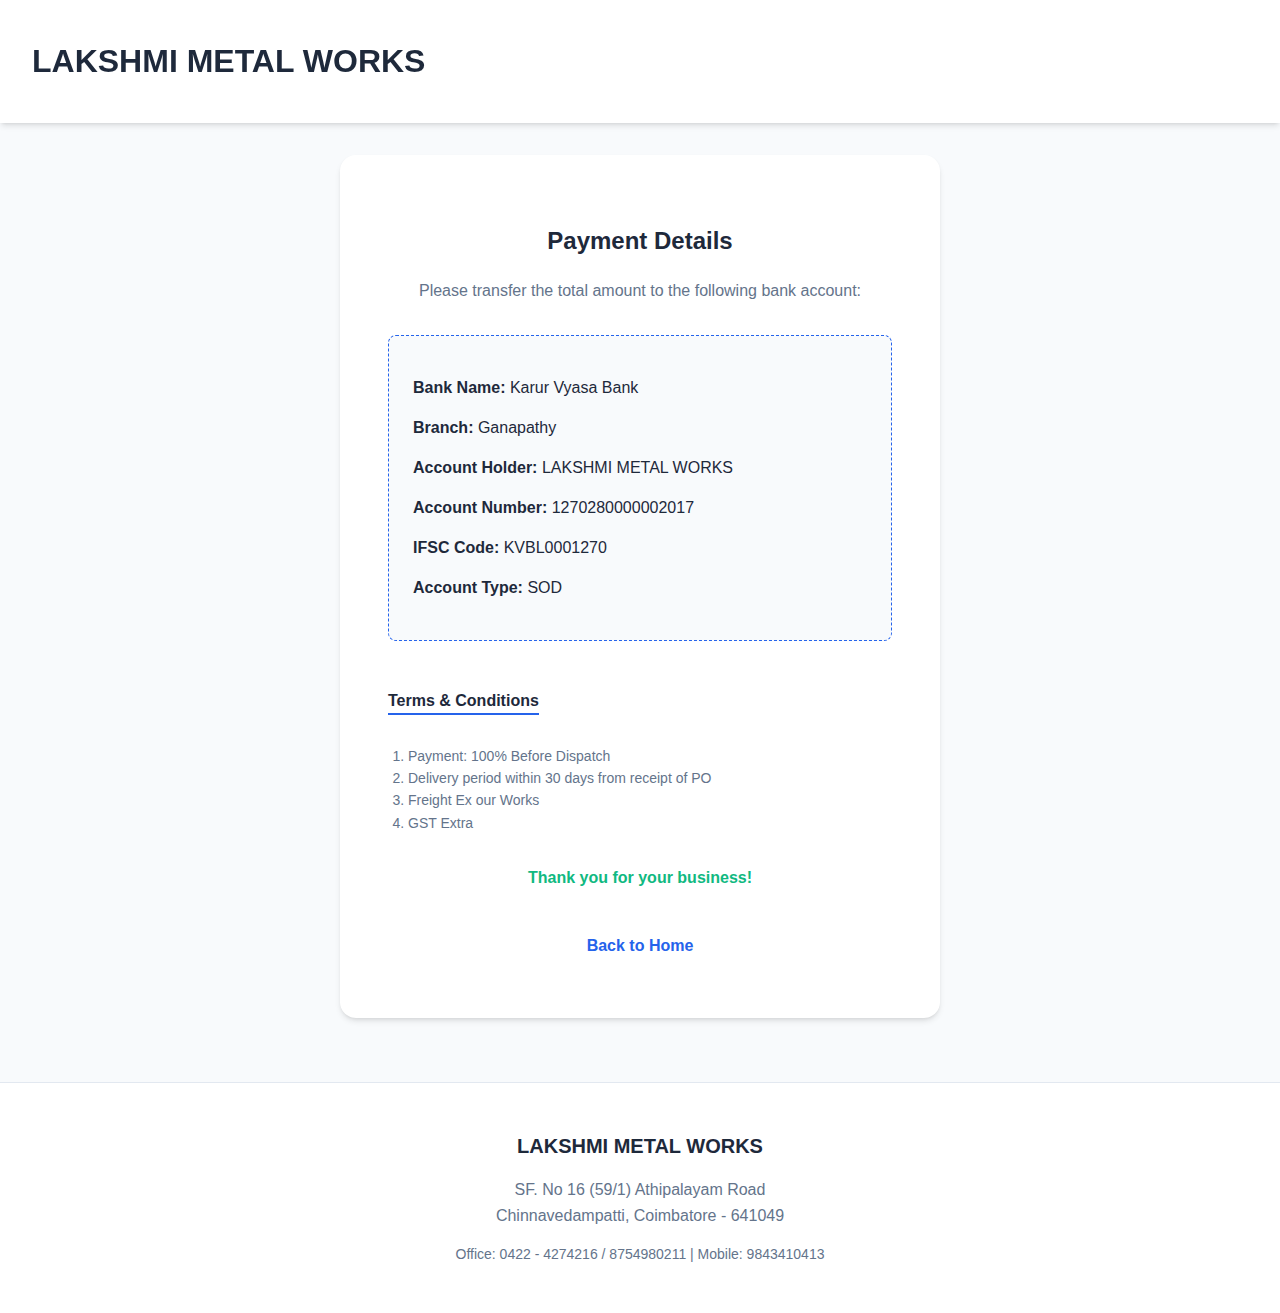
<file: templates/checkout.html>
<!DOCTYPE html>
<html lang="en">

<head>
    <meta charset="UTF-8">
    <title>Checkout - LAKSHMI METAL WORKS</title>
    <link rel="stylesheet" href="/static/css/styles.css">
</head>

<body>
    <header>
        <h1><a href="/" style="text-decoration:none; color:inherit;">LAKSHMI METAL WORKS</a></h1>
    </header>
    <div class="container" style="max-width: 600px;">
        <div class="checkout-card">
            <h2>Payment Details</h2>
            <p style="color: var(--text-muted); margin-bottom: 2rem;">Please transfer the total amount to the following
                bank account:</p>
            <div
                style="background:var(--bg); padding: 1.5rem; border-radius: 8px; text-align: left; border: 1px dashed var(--primary);">
                <p><strong>Bank Name:</strong> Karur Vyasa Bank</p>
                <p><strong>Branch:</strong> Ganapathy</p>
                <p><strong>Account Holder:</strong> LAKSHMI METAL WORKS</p>
                <p><strong>Account Number:</strong> 1270280000002017</p>
                <p><strong>IFSC Code:</strong> KVBL0001270</p>
                <p><strong>Account Type:</strong> SOD</p>
            </div>

            <div style="margin-top: 2rem; text-align: left;">
                <h3
                    style="font-size: 1rem; color: var(--text-main); border-bottom: 2px solid var(--primary); display: inline-block; margin-bottom: 1rem;">
                    Terms & Conditions</h3>
                <ol style="padding-left: 1.25rem; font-size: 0.875rem; color: var(--text-muted); line-height: 1.6;">
                    <li>Payment: 100% Before Dispatch</li>
                    <li>Delivery period within 30 days from receipt of PO</li>
                    <li>Freight Ex our Works</li>
                    <li>GST Extra</li>
                </ol>
            </div>

            <p style="margin-top: 2rem; font-weight: 600; color: #10b981;">Thank you for your business!</p>
            <a href="/" class="btn" style="margin-top: 1rem; color: var(--primary);">Back to Home</a>
        </div>
    </div>

    <footer>
        <div class="footer-content">
            <div class="footer-brand">LAKSHMI METAL WORKS</div>
            <div class="footer-address">
                SF. No 16 (59/1) Athipalayam Road<br>
                Chinnavedampatti, Coimbatore - 641049
            </div>
            <div class="footer-contact">
                Office: 0422 - 4274216 / 8754980211 | Mobile: 9843410413
            </div>
        </div>
    </footer>
</body>

</html>
</file>
<file: static/css/styles.css>
:root {
    --primary: #2563eb;
    --primary-hover: #1d4ed8;
    --bg: #f8fafc;
    --card-bg: #ffffff;
    --text-main: #1e293b;
    --text-muted: #64748b;
    --border: #e2e8f0;
    --shadow: 0 4px 6px -1px rgb(0 0 0 / 0.1), 0 2px 4px -2px rgb(0 0 0 / 0.1);
}

body {
    font-family: 'Inter', sans-serif;
    background-color: var(--bg);
    color: var(--text-main);
    margin: 0;
    padding: 0;
    line-height: 1.5;
}

header {
    background: var(--card-bg);
    padding: 1rem 2rem;
    box-shadow: var(--shadow);
    display: flex;
    justify-content: space-between;
    align-items: center;
    position: sticky;
    top: 0;
    z-index: 100;
}

nav {
    display: flex;
    align-items: center;
    gap: 1.5rem;
}

.container {
    max-width: 1200px;
    margin: 2rem auto;
    padding: 0 1rem;
}

.product-grid {
    display: grid;
    grid-template-columns: repeat(auto-fill, minmax(280px, 1fr));
    gap: 2rem;
}

.product-card {
    background: var(--card-bg);
    border-radius: 12px;
    overflow: hidden;
    box-shadow: var(--shadow);
    transition: transform 0.2s;
}

.product-card:hover {
    transform: translateY(-4px);
}

.product-image-container {
    width: 100%;
    aspect-ratio: 4/3;
    overflow: hidden;
    background: linear-gradient(135deg, #f1f5f9 0%, #cbd5e1 100%);
    display: flex;
    align-items: center;
    justify-content: center;
}

.product-card img {
    width: 100%;
    height: 100%;
    object-fit: cover;
}

.product-placeholder {
    font-size: 3rem;
    color: #94a3b8;
}

.product-info {
    padding: 1.5rem;
}

.product-name {
    font-size: 1.25rem;
    font-weight: 600;
    margin-bottom: 0.5rem;
}

.product-price {
    color: var(--primary);
    font-size: 1.125rem;
    font-weight: 700;
}

.product-actions {
    display: flex;
    gap: 0.5rem;
    margin-top: 1rem;
}

.secondary-btn {
    background: #e2e8f0;
    color: var(--text-main);
}

.secondary-btn:hover {
    background: #cbd5e1;
}

.btn {
    display: inline-block;
    padding: 0.75rem 1.5rem;
    border-radius: 8px;
    font-weight: 600;
    text-decoration: none;
    cursor: pointer;
    transition: all 0.2s;
    border: none;
    text-align: center;
}

.btn-primary {
    background: var(--primary);
    color: white;
}

.btn-primary:hover {
    background: var(--primary-hover);
}

.cart-icon {
    position: relative;
    font-size: 1.5rem;
    padding: 0.5rem 1rem;
    display: flex;
    align-items: center;
    justify-content: center;
}

.cart-count {
    position: absolute;
    top: -5px;
    right: -5px;
    background: #ef4444;
    color: white;
    font-size: 0.7rem;
    min-width: 18px;
    height: 18px;
    display: flex;
    align-items: center;
    justify-content: center;
    border-radius: 50%;
    font-weight: 700;
}

.nav-link {
    text-decoration: none;
    font-size: 0.875rem;
    font-weight: 600;
    color: var(--text-muted);
    transition: color 0.2s;
}

.nav-link:hover {
    color: var(--primary);
}

.nav-link.primary {
    color: var(--primary);
}

.nav-link.danger {
    color: #ef4444;
}

.user-info {
    color: var(--text-muted);
    font-size: 0.875rem;
}

/* Admin Dashboard Table */
.admin-table {
    width: 100%;
    border-collapse: collapse;
    background: white;
    border-radius: 12px;
    overflow: hidden;
}

.admin-table th,
.admin-table td {
    padding: 1rem;
    text-align: left;
    border-bottom: 1px solid var(--border);
}

.admin-form {
    background: white;
    padding: 2rem;
    border-radius: 12px;
    box-shadow: var(--shadow);
    margin-bottom: 2rem;
}

.input-field {
    width: 100%;
    padding: 0.75rem;
    margin-bottom: 1rem;
    border: 1px solid var(--border);
    border-radius: 8px;
    box-sizing: border-box;
}

.password-container {
    position: relative;
    width: 100%;
}

.password-toggle {
    position: absolute;
    right: 12px;
    top: 50%;
    transform: translateY(-50%);
    cursor: pointer;
    color: var(--text-muted);
    user-select: none;
    font-size: 1.25rem;
}

.password-toggle:hover {
    color: var(--primary);
}

.checkout-card {
    background: white;
    padding: 3rem;
    border-radius: 16px;
    text-align: center;
    box-shadow: var(--shadow);
}

/* Centered & Prominent Search Bar */
.search-container {
    padding: 2rem 0;
    display: flex;
    justify-content: center;
    width: 100%;
}

.search-form {
    width: 100%;
    max-width: 800px;
    display: flex;
    gap: 1rem;
    align-items: center;
}

.search-input {
    flex: 1;
    padding: 1rem 1.5rem;
    border: 2px solid var(--border);
    border-radius: 12px;
    font-size: 1.1rem;
    transition: all 0.3s ease;
}

.search-input:focus {
    outline: none;
    border-color: var(--primary);
    box-shadow: 0 0 0 4px rgba(37, 99, 235, 0.1);
}

.empty-state {
    text-align: center;
    padding: 5rem 2rem;
    background: white;
    border-radius: 16px;
    grid-column: 1 / -1;
    box-shadow: var(--shadow);
}

footer {
    background: var(--card-bg);
    padding: 3rem 2rem;
    margin-top: 4rem;
    border-top: 1px solid var(--border);
    text-align: center;
    color: var(--text-muted);
}

.footer-content {
    max-width: 800px;
    margin: 0 auto;
}

.footer-brand {
    font-weight: 700;
    color: var(--text-main);
    margin-bottom: 1rem;
    font-size: 1.25rem;
}

.footer-address {
    line-height: 1.6;
    margin-bottom: 1rem;
}

.footer-contact {
    font-size: 0.875rem;
}

/* --- Responsive Media Queries --- */

@media (max-width: 768px) {
    header {
        padding: 1.5rem 1rem;
        flex-direction: column;
        gap: 0.75rem;
    }

    nav {
        flex-wrap: wrap;
        justify-content: center;
        gap: 0.75rem;
    }

    .container {
        margin: 1rem auto;
    }

    .search-container {
        padding: 2.5rem 0 1rem 0;
    }

    .search-form {
        flex-direction: column;
        padding: 0 1rem;
        box-sizing: border-box;
        gap: 1rem;
    }

    .search-input {
        width: 100%;
        padding: 0.75rem 1rem;
    }

    .search-form .btn {
        width: 100%;
        padding: 0.75rem;
    }

    .admin-table {
        display: block;
        overflow-x: auto;
    }
}

@media (max-width: 480px) {
    header h1 {
        font-size: 1.2rem !important;
    }

    nav {
        font-size: 0.8rem;
    }

    .container {
        padding: 0 1.25rem;
    }

    .cart-icon {
        width: 100% !important;
        max-width: 200px;
        margin: 0.5rem auto 0;
        padding: 0.5rem;
    }

    .product-grid {
        grid-template-columns: 1fr;
        gap: 1.25rem;
    }

    .product-info {
        padding: 1rem;
    }

    .product-info p {
        margin: 0.5rem 0;
    }

    .product-info style+.btn,
    .product-info form .btn {
        width: 100%;
    }
}
</file>
